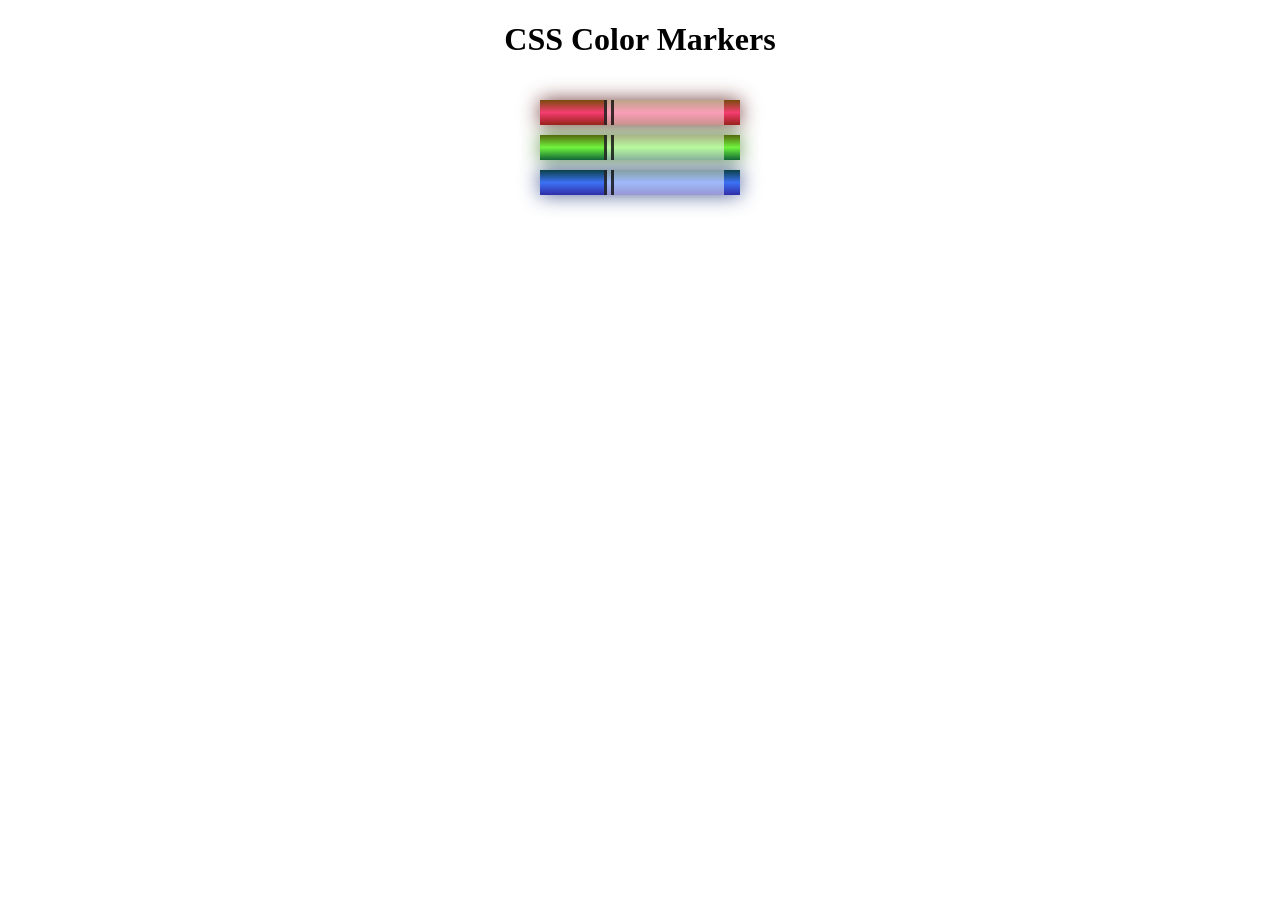
<file: 01 Responsive Web Design/03 Set of Colored Markers/index.html>
<!DOCTYPE html>
<html lang="en">
  <head>
    <meta charset="UTF-8" />
    <meta name="viewport" content="width=device-width, initial-scale=1.0" />
    <title>Colored Markers</title>
    <link rel="stylesheet" href="styles.css" />
  </head>
  <body>
    <h1>CSS Color Markers</h1>
    <div class="container">
      <div class="marker red">
        <div class="cap"></div>
        <div class="sleeve"></div>
      </div>
      <div class="marker green">
        <div class="cap"></div>
        <div class="sleeve"></div>
      </div>
      <div class="marker blue">
        <div class="cap"></div>
        <div class="sleeve"></div>
      </div>
    </div>
  </body>
</html>
</file>
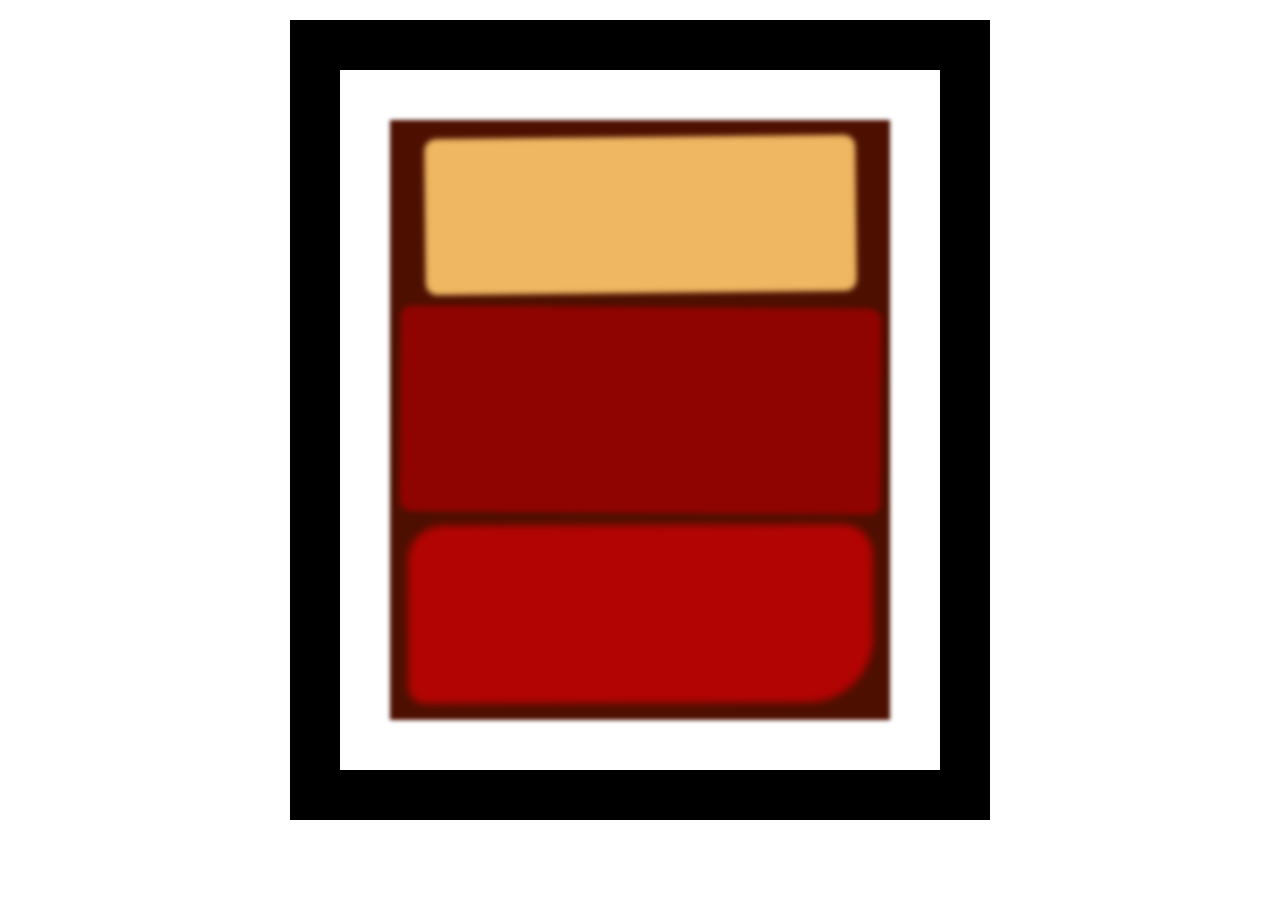
<file: 01 Responsive Web Design/05 Rothko Paiting/index.html>
<!DOCTYPE html>
<html lang="en">
  <head>
    <meta charset="UTF-8" />
    <title>Rothko Painting</title>
    <link href="./styles.css" rel="stylesheet" />
  </head>
  <body>
    <div class="frame">
      <div class="canvas">
        <div class="one"></div>
        <div class="two"></div>
        <div class="three"></div>
      </div>
    </div>
  </body>
</html>
</file>
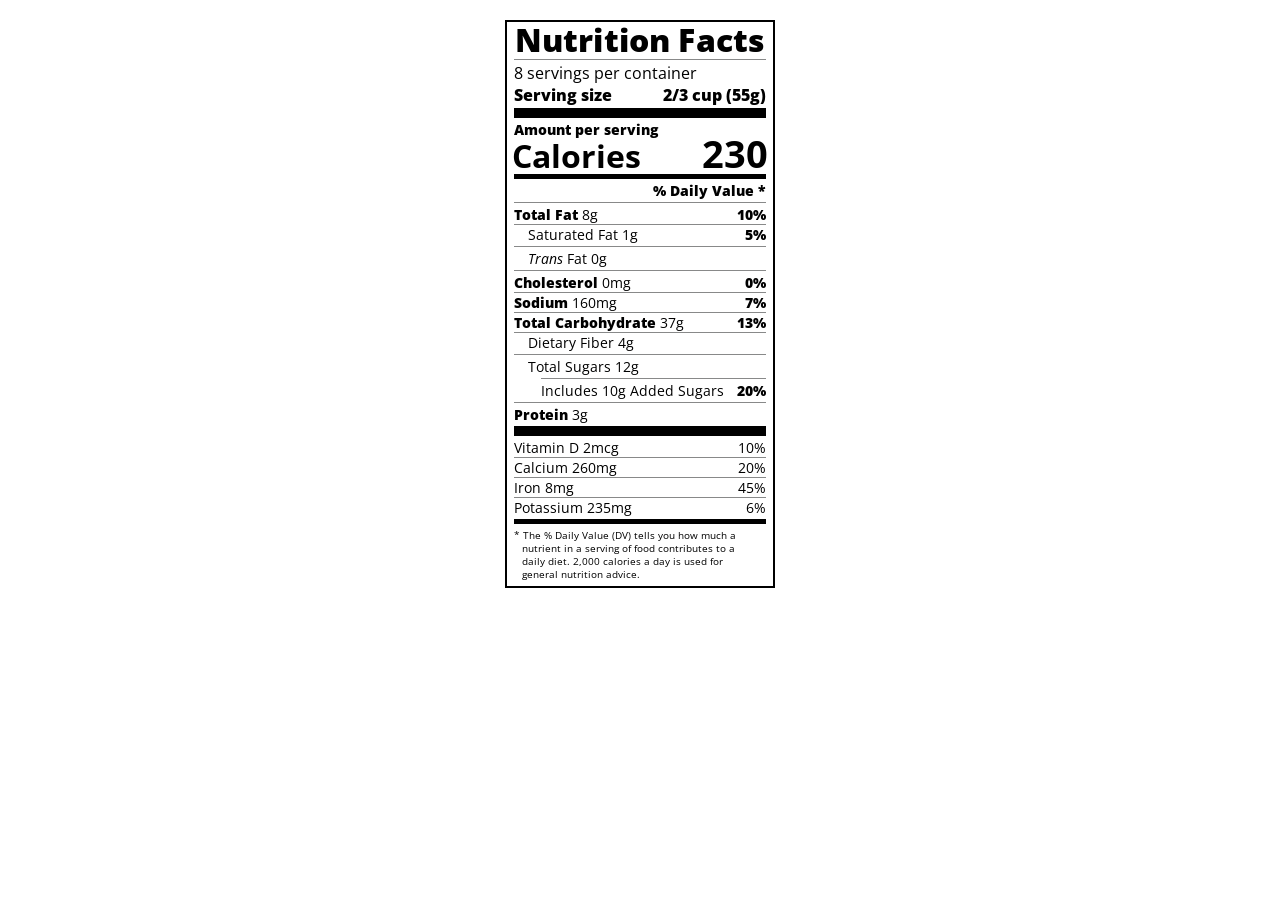
<file: 01 Responsive Web Design/07 Nutrition Label/index.html>
<!DOCTYPE html>
<html lang="en">
  <head>
    <meta charset="UTF-8" />
    <title>Nutrition Label</title>
    <link
      href="https://fonts.googleapis.com/css?family=Open+Sans:400,700,800"
      rel="stylesheet"
    />
    <link href="./styles.css" rel="stylesheet" />
  </head>

  <body>
    <div class="label">
      <header>
        <h1 class="bold">Nutrition Facts</h1>
        <div class="divider"></div>
        <p>8 servings per container</p>
        <p class="bold">Serving size <span>2/3 cup (55g)</span></p>
      </header>
      <div class="divider large"></div>
      <div class="calories-info">
        <div class="left-container">
          <h2 class="bold small-text">Amount per serving</h2>
          <p>Calories</p>
        </div>
        <span>230</span>
      </div>
      <div class="divider medium"></div>
      <div class="daily-value small-text">
        <p class="bold right no-divider">% Daily Value *</p>
        <div class="divider"></div>
        <p>
          <span><span class="bold">Total Fat</span> 8g</span>
          <span class="bold">10%</span>
        </p>
        <p class="indent no-divider">
          Saturated Fat 1g <span class="bold">5%</span>
        </p>
        <div class="divider"></div>
        <p class="indent no-divider">
          <span><i>Trans</i> Fat 0g</span>
        </p>
        <div class="divider"></div>
        <p>
          <span><span class="bold">Cholesterol</span> 0mg</span>
          <span class="bold">0%</span>
        </p>
        <p>
          <span><span class="bold">Sodium</span> 160mg</span>
          <span class="bold">7%</span>
        </p>
        <p>
          <span><span class="bold">Total Carbohydrate</span> 37g</span>
          <span class="bold">13%</span>
        </p>
        <p class="indent no-divider">Dietary Fiber 4g</p>
        <div class="divider"></div>
        <p class="indent no-divider">Total Sugars 12g</p>
        <div class="divider double-indent"></div>
        <p class="double-indent no-divider">
          Includes 10g Added Sugars <span class="bold">20%</span>
        </p>
        <div class="divider"></div>
        <p class="no-divider">
          <span><span class="bold">Protein</span> 3g</span>
        </p>
        <div class="divider large"></div>
        <p>Vitamin D 2mcg <span>10%</span></p>
        <p>Calcium 260mg <span>20%</span></p>
        <p>Iron 8mg <span>45%</span></p>
        <p class="no-divider">Potassium 235mg <span>6%</span></p>
      </div>
      <div class="divider medium"></div>
      <p class="note">
        * The % Daily Value (DV) tells you how much a nutrient in a serving of
        food contributes to a daily diet. 2,000 calories a day is used for
        general nutrition advice.
      </p>
    </div>
  </body>
</html>
</file>
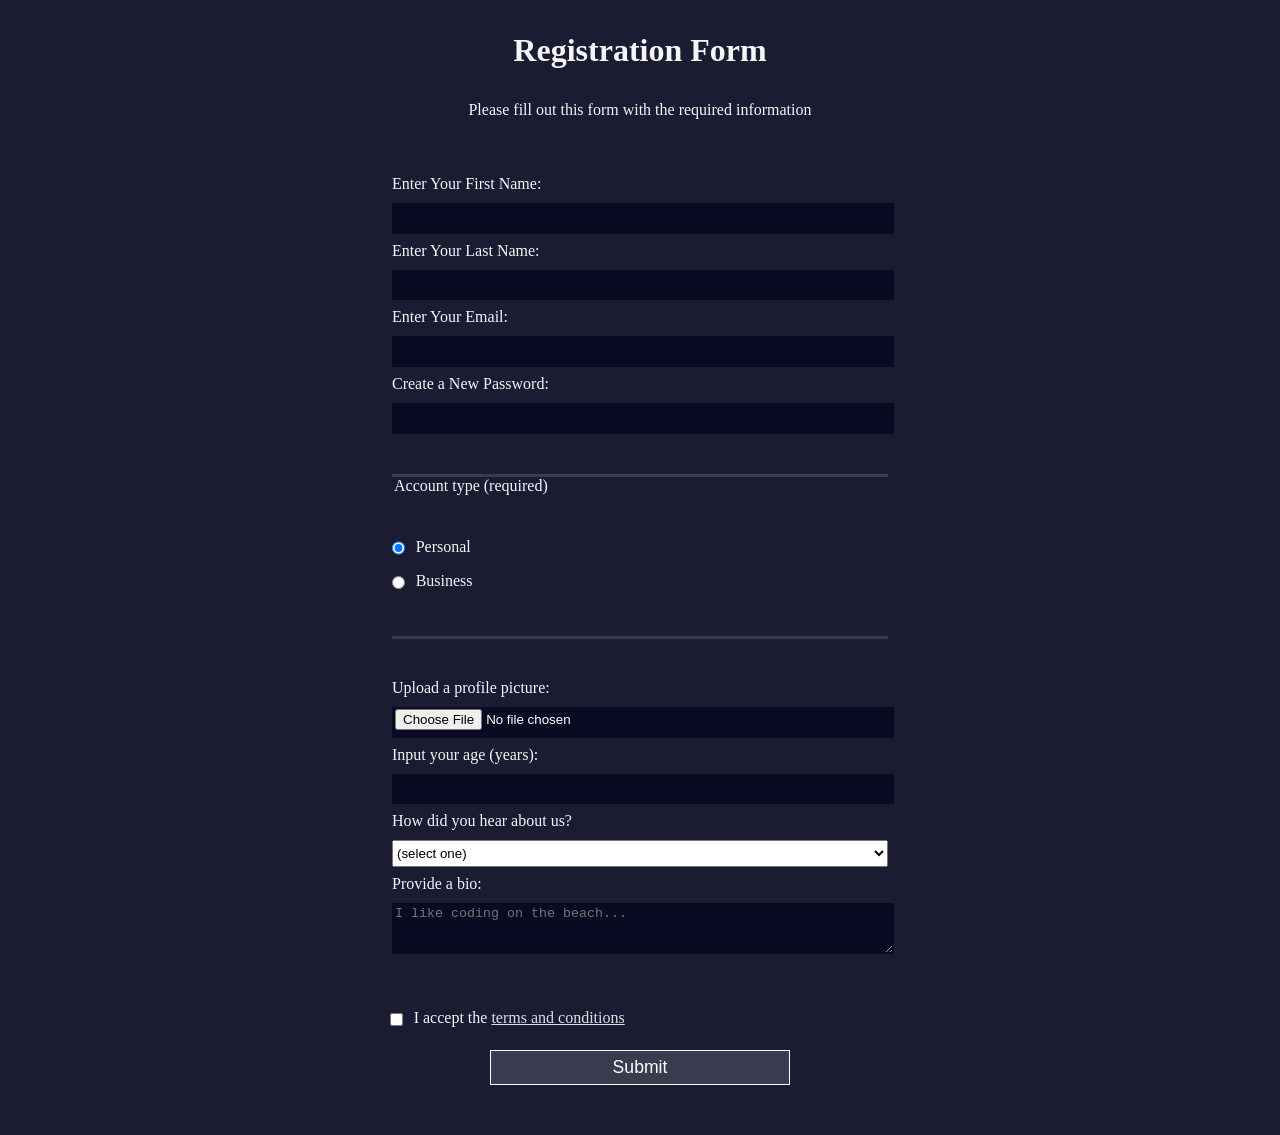
<file: 01 Responsive Web Design/04 Registration Form/01 Example/index.html>
<!DOCTYPE html>
<html lang="en">
  <head>
    <meta charset="UTF-8" />
    <title>Registration Form</title>
    <link rel="stylesheet" href="styles.css" />
  </head>
  <body>
    <h1>Registration Form</h1>
    <p>Please fill out this form with the required information</p>
    <form method="post" action="https://register-demo.freecodecamp.org">
      <fieldset>
        <label for="first-name"
          >Enter Your First Name:
          <input id="first-name" name="first-name" type="text" required
        /></label>
        <label for="last-name"
          >Enter Your Last Name:
          <input id="last-name" name="last-name" type="text" required
        /></label>
        <label for="email"
          >Enter Your Email:
          <input id="email" name="email" type="email" required
        /></label>
        <label for="new-password"
          >Create a New Password:
          <input
            id="new-password"
            name="new-password"
            type="password"
            pattern="[a-z0-5]{8,}"
            required
        /></label>
      </fieldset>
      <fieldset>
        <legend>Account type (required)</legend>
        <label for="personal-account"
          ><input
            id="personal-account"
            type="radio"
            name="account-type"
            class="inline"
            checked
          />
          Personal</label
        >
        <label for="business-account"
          ><input
            id="business-account"
            type="radio"
            name="account-type"
            class="inline"
          />
          Business</label
        >
      </fieldset>
      <fieldset>
        <label for="profile-picture"
          >Upload a profile picture:
          <input id="profile-picture" type="file" name="file"
        /></label>
        <label for="age"
          >Input your age (years):
          <input id="age" type="number" name="age" min="13" max="120"
        /></label>
        <label for="referrer"
          >How did you hear about us?
          <select id="referrer" name="referrer">
            <option value="">(select one)</option>
            <option value="1">freeCodeCamp News</option>
            <option value="2">freeCodeCamp YouTube Channel</option>
            <option value="3">freeCodeCamp Forum</option>
            <option value="4">Other</option>
          </select>
        </label>
        <label for="bio"
          >Provide a bio:
          <textarea
            id="bio"
            name="bio"
            rows="3"
            cols="30"
            placeholder="I like coding on the beach..."
          ></textarea>
        </label>
      </fieldset>
      <label for="terms-and-conditions">
        <input
          class="inline"
          id="terms-and-conditions"
          type="checkbox"
          required
          name="terms-and-conditions"
        />
        I accept the
        <a href="https://www.freecodecamp.org/news/terms-of-service/"
          >terms and conditions</a
        >
      </label>
      <input type="submit" value="Submit" />
    </form>
  </body>
</html>
</file>
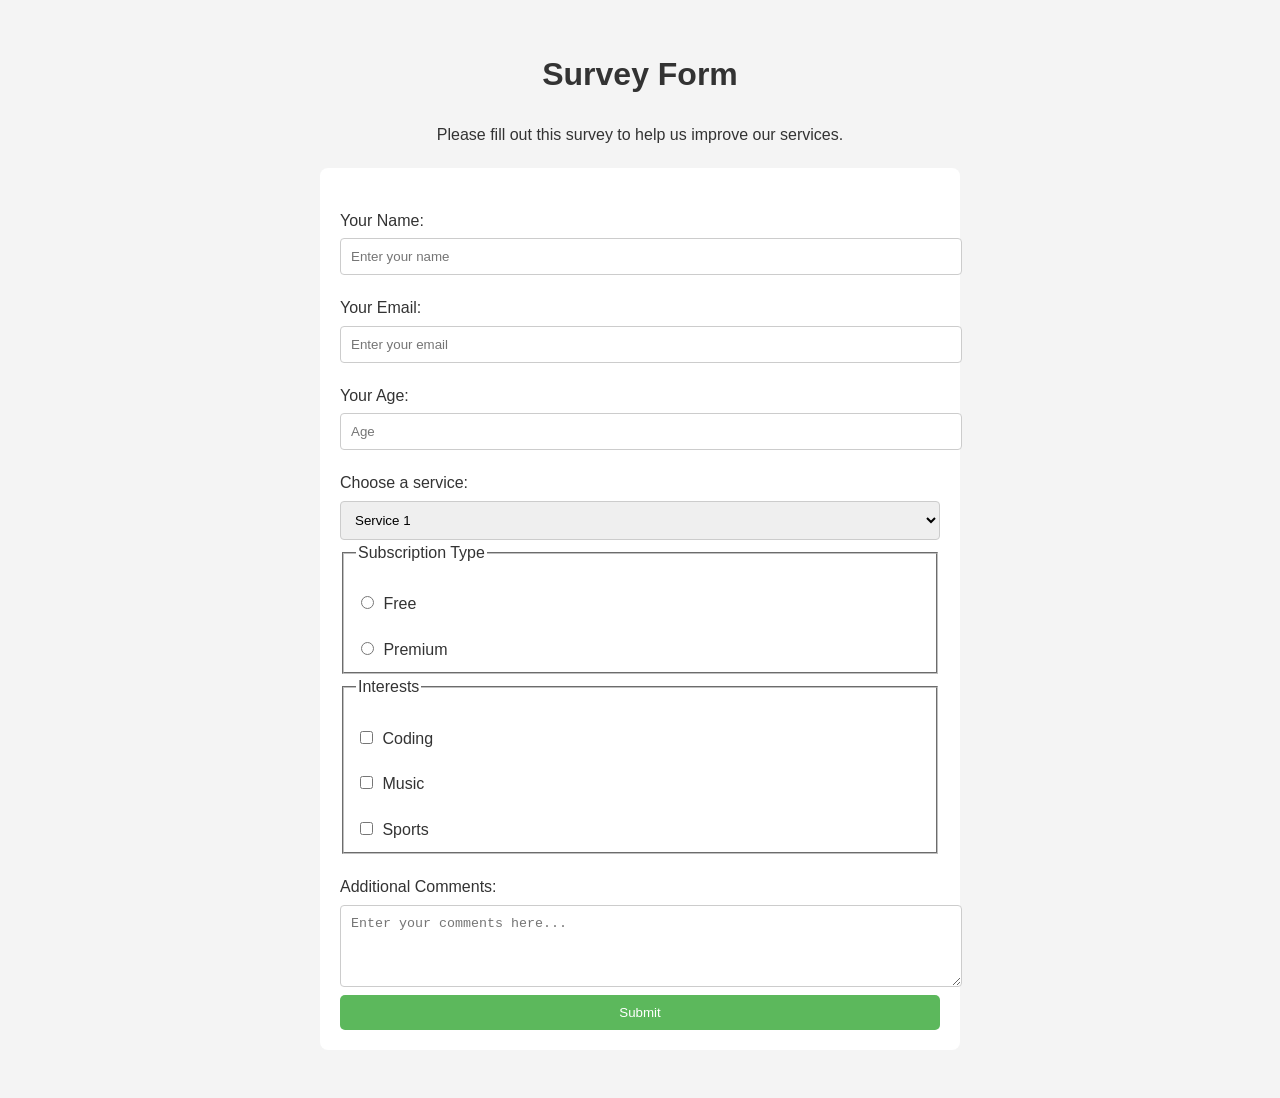
<file: 01 Responsive Web Design/04 Registration Form/02 Challenge/index.html>
<!DOCTYPE html>
<html lang="en">
  <head>
    <meta charset="UTF-8" />
    <title>Survey Form</title>
    <link rel="stylesheet" href="styles.css" />
  </head>
  <body>
    <h1 id="title">Survey Form</h1>
    <p id="description">
      Please fill out this survey to help us improve our services.
    </p>
    <form id="survey-form">
      <label id="name-label" for="name">Your Name:</label>
      <input
        type="text"
        id="name"
        name="name"
        placeholder="Enter your name"
        required
      />

      <label id="email-label" for="email">Your Email:</label>
      <input
        type="email"
        id="email"
        name="email"
        placeholder="Enter your email"
        required
      />

      <label id="number-label" for="number">Your Age:</label>
      <input
        type="number"
        id="number"
        name="number"
        min="10"
        max="100"
        placeholder="Age"
        required
      />

      <label for="dropdown">Choose a service:</label>
      <select id="dropdown">
        <option value="service1">Service 1</option>
        <option value="service2">Service 2</option>
      </select>

      <fieldset>
        <legend>Subscription Type</legend>
        <label
          ><input type="radio" name="subscription" value="free" /> Free</label
        >
        <label
          ><input type="radio" name="subscription" value="premium" />
          Premium</label
        >
      </fieldset>

      <fieldset>
        <legend>Interests</legend>
        <label
          ><input type="checkbox" name="interest" value="coding" />
          Coding</label
        >
        <label
          ><input type="checkbox" name="interest" value="music" /> Music</label
        >
        <label
          ><input type="checkbox" name="interest" value="sports" />
          Sports</label
        >
      </fieldset>

      <label for="comments">Additional Comments:</label>
      <textarea
        id="comments"
        name="comments"
        rows="4"
        cols="50"
        placeholder="Enter your comments here..."
      ></textarea>

      <button type="submit" id="submit">Submit</button>
    </form>
  </body>
</html>
</file>
<file: 01 Responsive Web Design/03 Set of Colored Markers/styles.css>
h1 {
  text-align: center;
}

.container {
  background-color: rgb(255, 255, 255);
  padding: 10px 0;
}

.marker {
  width: 200px;
  height: 25px;
  margin: 10px auto;
}

.cap {
  width: 60px;
  height: 25px;
}

.sleeve {
  width: 110px;
  height: 25px;
  background-color: rgba(255, 255, 255, 0.5);
  border-left: 10px double rgba(0, 0, 0, 0.75);
}

.cap,
.sleeve {
  display: inline-block;
}

.red {
  background: linear-gradient(
    rgb(122, 74, 14),
    rgb(245, 62, 113),
    rgb(162, 27, 27)
  );
  box-shadow: 0 0 20px 0 rgba(83, 14, 14, 0.8);
}

.green {
  background: linear-gradient(#55680d, #71f53e, #116c31);
  box-shadow: 0 0 20px 0 #3b7e20cc;
}

.blue {
  background: linear-gradient(
    hsl(186, 76%, 16%),
    hsl(223, 90%, 60%),
    hsl(240, 56%, 42%)
  );
  box-shadow: 0 0 20px 0 hsla(223, 59%, 31%, 0.8);
}
</file>
<file: 01 Responsive Web Design/05 Rothko Paiting/styles.css>
.canvas {
  width: 500px;
  height: 600px;
  background-color: #4d0f00;
  overflow: hidden;
  filter: blur(2px);
}

.frame {
  border: 50px solid black;
  width: 500px;
  padding: 50px;
  margin: 20px auto;
}

.one {
  width: 425px;
  height: 150px;
  background-color: #efb762;
  margin: 20px auto;
  box-shadow: 0 0 3px 3px #efb762;
  border-radius: 9px;
  transform: rotate(-0.6deg);
}

.two {
  width: 475px;
  height: 200px;
  background-color: #8f0401;
  margin: 0 auto 20px;
  box-shadow: 0 0 3px 3px #8f0401;
  border-radius: 8px 10px;
  transform: rotate(0.4deg);
}

.one,
.two {
  filter: blur(1px);
}

.three {
  width: 91%;
  height: 28%;
  background-color: #b20403;
  margin: auto;
  filter: blur(2px);
  box-shadow: 0 0 5px 5px #b20403;
  border-radius: 30px 25px 60px 12px;
  transform: rotate(-0.2deg);
}
</file>
<file: 01 Responsive Web Design/07 Nutrition Label/styles.css>
* {
  box-sizing: border-box;
}

html {
  font-size: 16px;
}

body {
  font-family: "Open Sans", sans-serif;
}

.label {
  border: 2px solid black;
  width: 270px;
  margin: 20px auto;
  padding: 0 7px;
}

header h1 {
  text-align: center;
  margin: -4px 0;
  letter-spacing: 0.15px;
}

p {
  margin: 0;
  display: flex;
  justify-content: space-between;
}

.divider {
  border-bottom: 1px solid #888989;
  margin: 2px 0;
}

.bold {
  font-weight: 800;
}

.large {
  height: 10px;
}

.large,
.medium {
  background-color: black;
  border: 0;
}

.medium {
  height: 5px;
}

.small-text {
  font-size: 0.85rem;
}

.calories-info {
  display: flex;
  justify-content: space-between;
  align-items: flex-end;
}

.calories-info h2 {
  margin: 0;
}

.left-container p {
  margin: -5px -2px;
  font-size: 2em;
  font-weight: 700;
}

.calories-info span {
  margin: -7px -2px;
  font-size: 2.4em;
  font-weight: 700;
}

.right {
  justify-content: flex-end;
}

.indent {
  margin-left: 1em;
}

.double-indent {
  margin-left: 2em;
}

.daily-value p:not(.no-divider) {
  border-bottom: 1px solid #888989;
}

.note {
  font-size: 0.6rem;
  margin: 5px 0;
  padding: 0 8px;
  text-indent: -8px;
}
</file>
<file: 01 Responsive Web Design/04 Registration Form/01 Example/styles.css>
body {
  width: 100%;
  height: 100vh;
  margin: 0;
  background-color: #1b1b32;
  color: #f5f6f7;
  font-family: Tahoma;
  font-size: 16px;
}

h1,
p {
  margin: 1em auto;
  text-align: center;
}

form {
  width: 60vw;
  max-width: 500px;
  min-width: 300px;
  margin: 0 auto;
  padding-bottom: 2em;
}

fieldset {
  border: none;
  padding: 2rem 0;
  border-bottom: 3px solid #3b3b4f;
}

fieldset:last-of-type {
  border-bottom: none;
}

label {
  display: block;
  margin: 0.5rem 0;
}

input,
textarea,
select {
  margin: 10px 0 0 0;
  width: 100%;
  min-height: 2em;
}

input,
textarea {
  background-color: #0a0a23;
  border: 1px solid #0a0a23;
  color: #ffffff;
}

.inline {
  width: unset;
  margin: 0 0.5em 0 0;
  vertical-align: middle;
}

input[type="submit"] {
  display: block;
  width: 60%;
  margin: 1em auto;
  height: 2em;
  font-size: 1.1rem;
  background-color: #3b3b4f;
  border-color: white;
  min-width: 300px;
}

input[type="file"] {
  padding: 1px 2px;
}

.inline {
  display: inline;
}

#terms-and-conditions + a {
  color: #dfdfe2;
}
</file>
<file: 01 Responsive Web Design/04 Registration Form/02 Challenge/styles.css>
body {
  font-family: Arial, sans-serif;
  background: #f4f4f4;
  color: #333;
  line-height: 1.6;
  padding: 20px;
}

#title,
#description {
  text-align: center;
}

#survey-form {
  max-width: 600px;
  margin: 20px auto;
  padding: 20px;
  background: #fff;
  border-radius: 8px;
}

input[type="text"],
input[type="email"],
input[type="number"],
select,
textarea {
  width: 100%;
  padding: 10px;
  margin-top: 5px;
  border: 1px solid #ccc;
  border-radius: 4px;
}

input[type="radio"],
input[type="checkbox"] {
  margin-right: 5px;
}

label {
  display: block;
  margin-top: 20px;
}

button {
  width: 100%;
  background: #5cb85c;
  color: white;
  padding: 10px;
  border: none;
  border-radius: 5px;
  cursor: pointer;
}

button:hover {
  background: #449d44;
}
</file>
